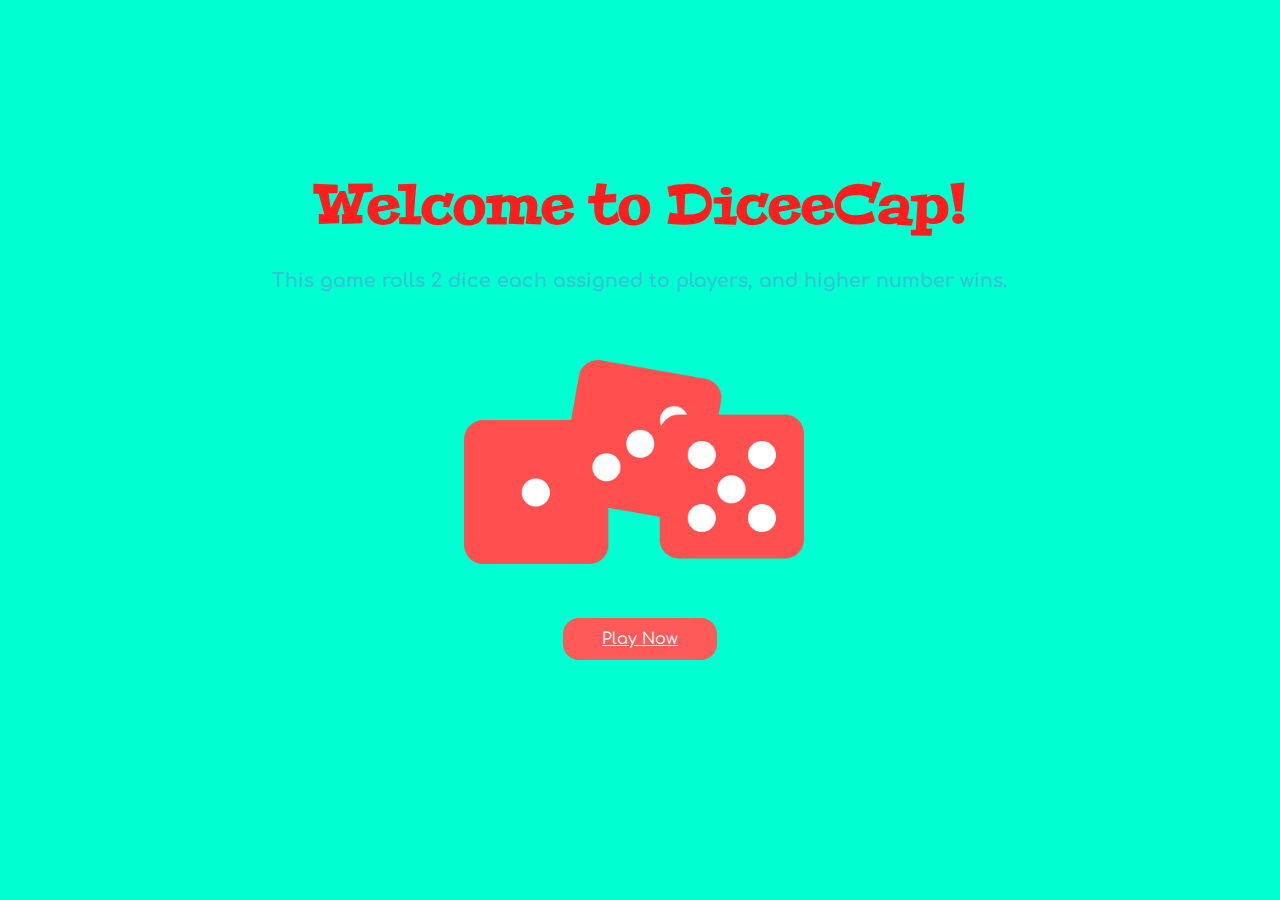
<file: index.html>
<!DOCTYPE html>
<html lang="en" dir="ltr">
  <head>
    <meta charset="utf-8">
    <title>Dicee</title>
    <link rel="stylesheet" href="styles.css">
    <link href="https://fonts.googleapis.com/css2?family=Peralta&display=swap" rel="stylesheet">
    <link href="https://fonts.googleapis.com/css2?family=Comfortaa:wght@600&display=swap" rel="stylesheet">
  </head>

  <body>

    <div class="container">
      <h1>Welcome to DiceeCap!</h1>
      <h4>This game rolls 2 dice each assigned to players, and higher number wins.</h4>

      <div class="dice">
        <img class="image" src="images/Group Dice.png">
      </div>

      <div class="btn">
        <a href="index2.html">Play Now</a>
      </div>

    </div>

  </body>

</html>
</file>
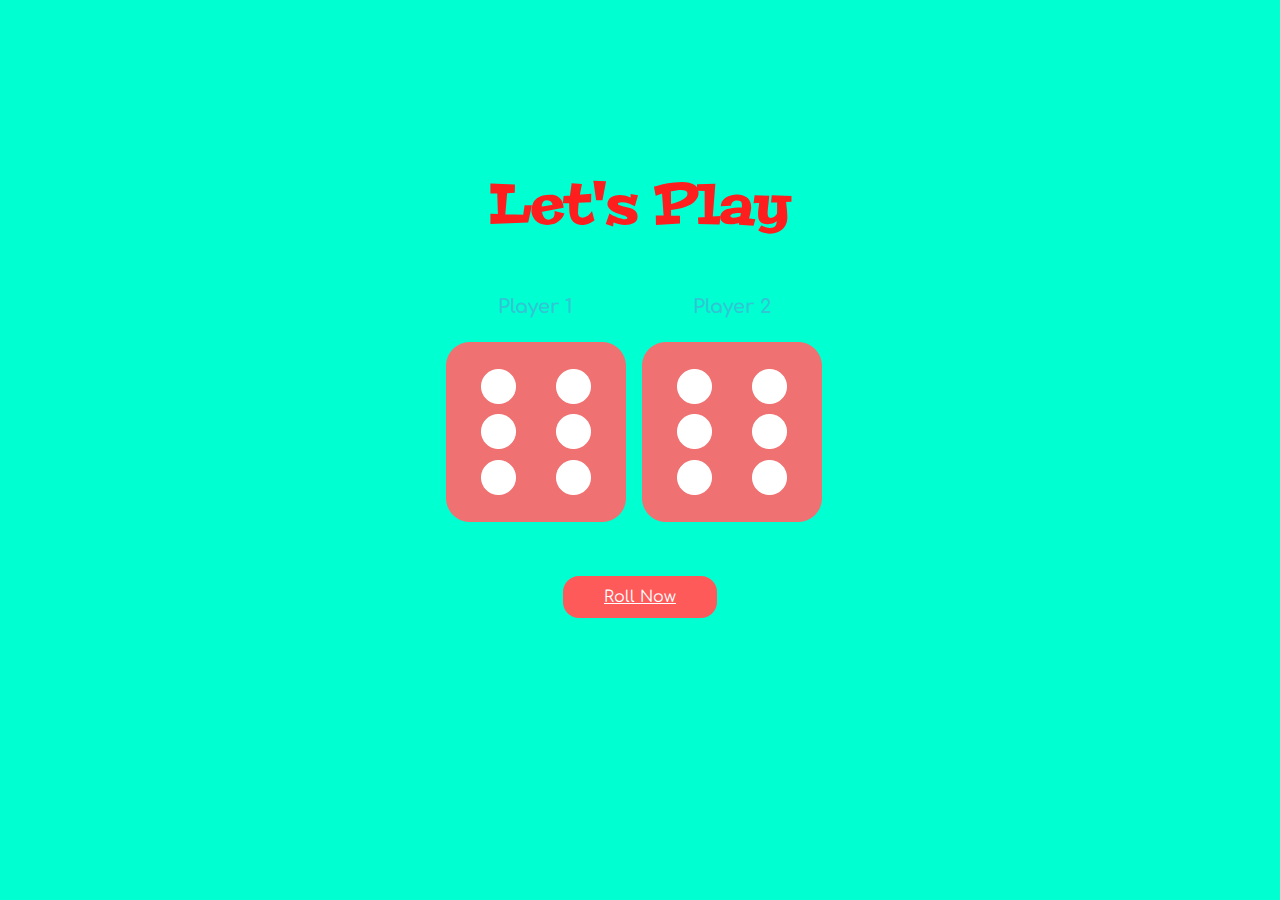
<file: index2.html>
<!DOCTYPE html>
<html lang="en" dir="ltr">
  <head>
    <meta charset="utf-8">
    <title>Dicee</title>
    <link rel="stylesheet" href="styles.css">
    <link href="https://fonts.googleapis.com/css2?family=Peralta&display=swap" rel="stylesheet">
    <link href="https://fonts.googleapis.com/css2?family=Comfortaa:wght@600&display=swap" rel="stylesheet">
  </head>
  
  <body>

    <div class="container">
      <h1>Let's Play</h1>

      <div class="dice">
        <h4>Player 1</h4>
        <img class="img1" src="images/Dice6.png">
      </div>

      <div class="dice">
        <h4>Player 2</h4>
        <img class="img2" src="images/Dice6.png">
      </div>

      <div class="btn">
        <a href="index3.html">Roll Now</a>
      </div>

    </div>


  </body>

</html>
</file>
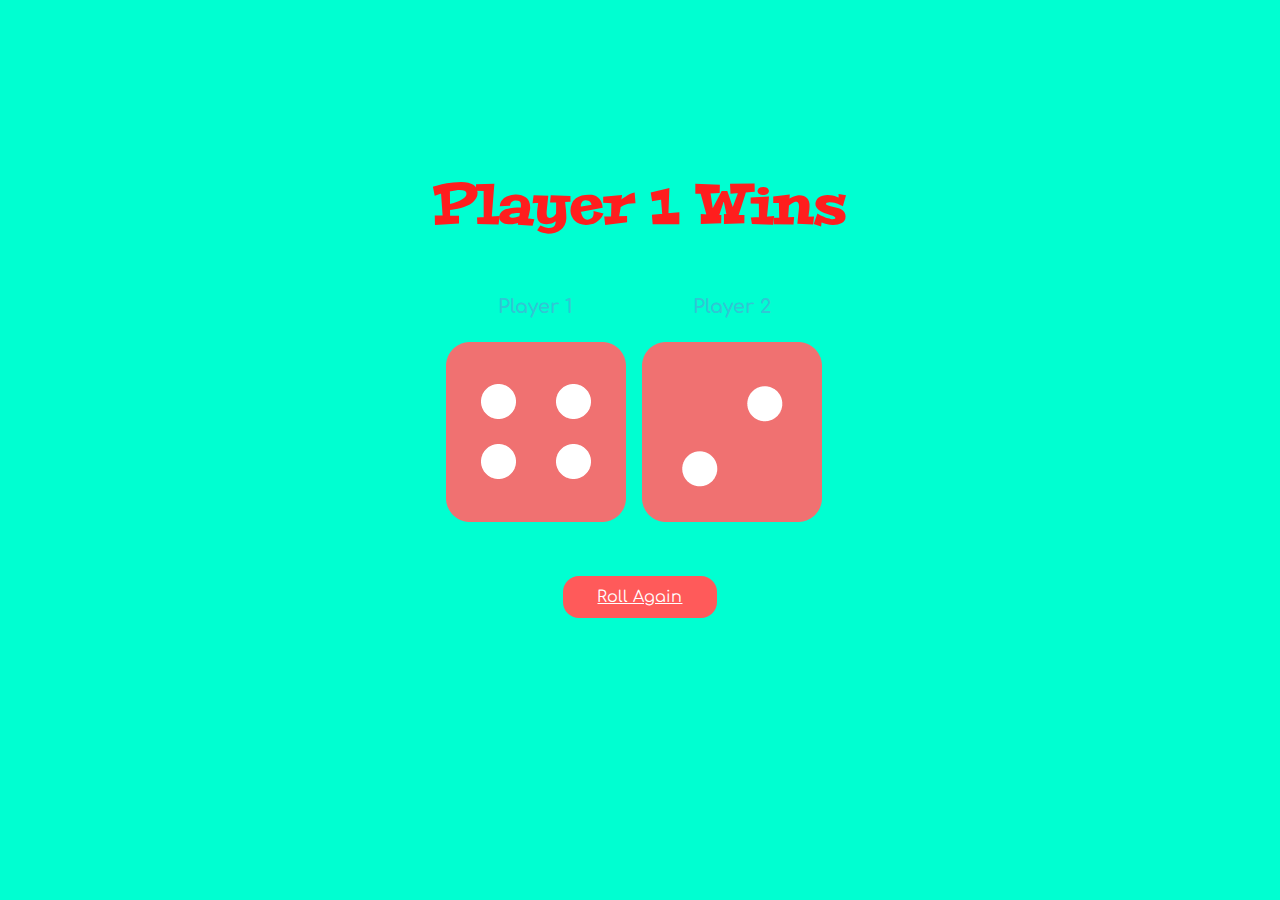
<file: index3.html>
<!DOCTYPE html>
<html lang="en" dir="ltr">
  <head>
    <meta charset="utf-8">
    <title>DiceeCap</title>
    <link rel="stylesheet" href="styles.css">
    <link href="https://fonts.googleapis.com/css2?family=Peralta&display=swap" rel="stylesheet">
    <link href="https://fonts.googleapis.com/css2?family=Comfortaa:wght@600&display=swap" rel="stylesheet">
  </head>
  
  <body>

    <div class="container">
      <h1>Let's Play</h1>

      <div class="dice">
        <h4>Player 1</h4>
        <img class="img1" src="images/Dice6.png">
      </div>

      <div class="dice">
        <h4>Player 2</h4>
        <img class="img2" src="images/Dice6.png">
      </div>

      <div class="btn">
        <a href="index3.html">Roll Again</a>
      </div>

    </div>

    <script src="index.js"></script>
  </body>

</html>
</file>
<file: styles.css>
.container {
    width: 70%;
    margin: auto;
    text-align: center;
  }
  
  .dice {
    text-align: center;
    display: inline-block;
  }
  
  body {
    background-color: #00FFD1;
  }
  
  h1 {
    margin: 30px;
    margin-top: 170px;
    font-family: 'Peralta', cursive;
    font-size: 54px;
    color: #FF1E1E;
  }
  
  h4 {
    font-size: 1.2rem;
    color: #31C6D4;
    font-family: 'Comfortaa', cursive;
  }
  
  .image {
    margin-top: 40px;
    width: 80%;
  }
  a{
    color: #Ffffff;
  }
  .btn {
    margin-top: 50px;
    -webkit-border-radius: 16;
    -moz-border-radius: 16;
    border-radius: 16px;
    font-family: 'Comfortaa', cursive;
    color: #Ffffff;
    font-size: 16px;
    background: #ff5a5a;
    padding: 12px 24px 12px 24px;
    width: 12%;
    margin-left: auto;
    margin-right: auto;
  }
  
  .btn:hover {
    background: #FF1E1E;
    text-decoration: none;
  }
  .dice {
    text-align: center;
    margin-right: 12px;
    display: inline-block;
  }


  /* -----------FOR MOBILE--------------------------- */

  @media (max-width: 900px) {
    .container {
        width: 80%;
        margin: auto;
        text-align: center;
      }
    h1{
        margin-top: 100px;
        font-size: 30px;
    }
    h4{
        font-size: 16px;
    }
    .btn{
        margin-top: 70px;
        width: 20%;
        margin-left: auto;
        margin-right: auto;
    }
  }
</file>
